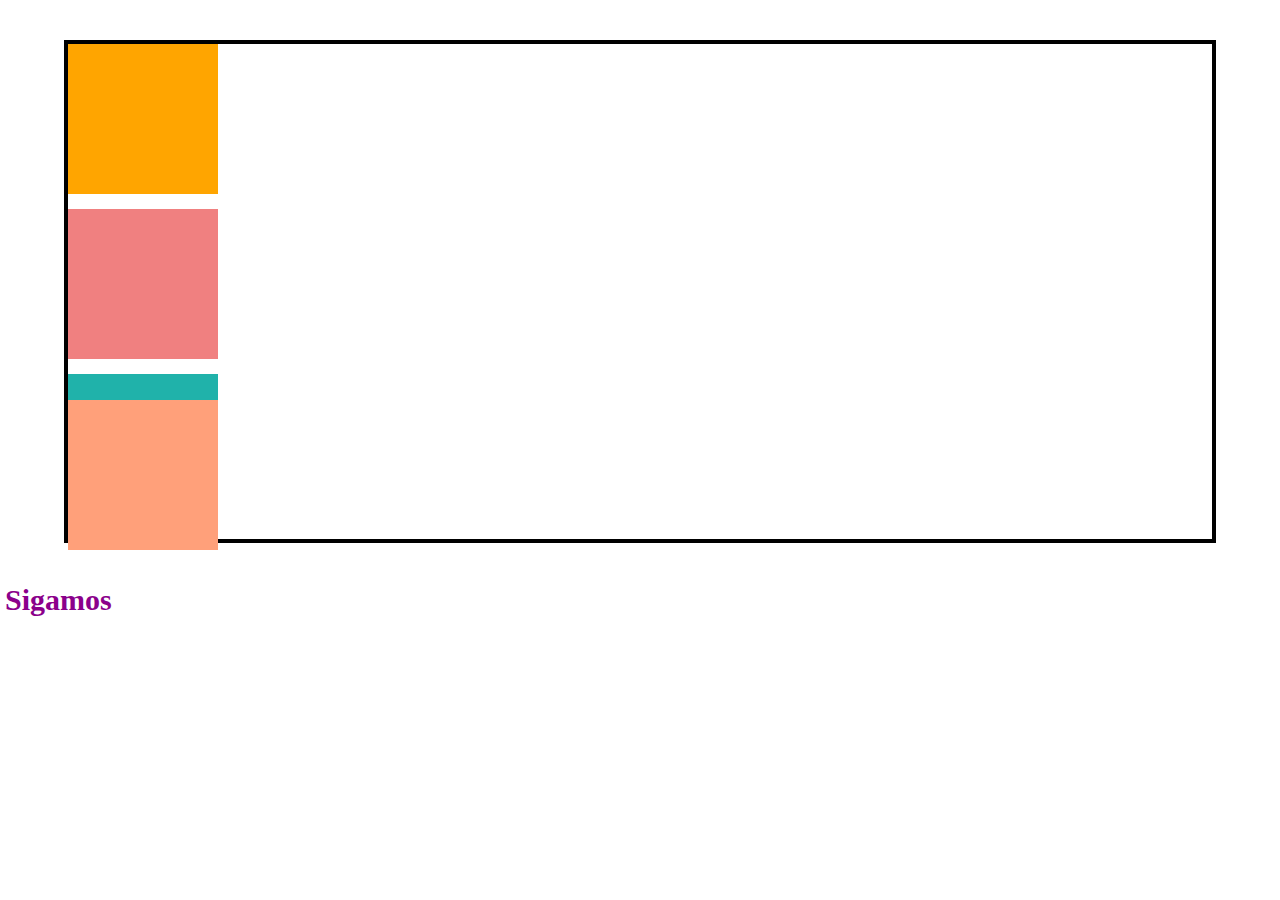
<file: index.html>
<!DOCTYPE html>
<html lang="en">
<head>
    <meta charset="UTF-8">
    <meta http-equiv="X-UA-Compatible" content="IE=edge">
    <meta name="viewport" content="width=device-width, initial-scale=1.0">
    <title>Document</title>
    <link rel="stylesheet" href="style.css">
</head>
<body>
    <div class="container">
        <div class="element static"></div>
        <div class="element relative"></div>
        <div class="element absolute"></div>
        <div class="element fixed"></div>
    </div>
    <a href="Landing page/index.html" style="padding:5px; font-size: 30px; text-decoration: none; font-weight: bold; color: darkmagenta;">Sigamos</a>
</body>
</html>
</file>
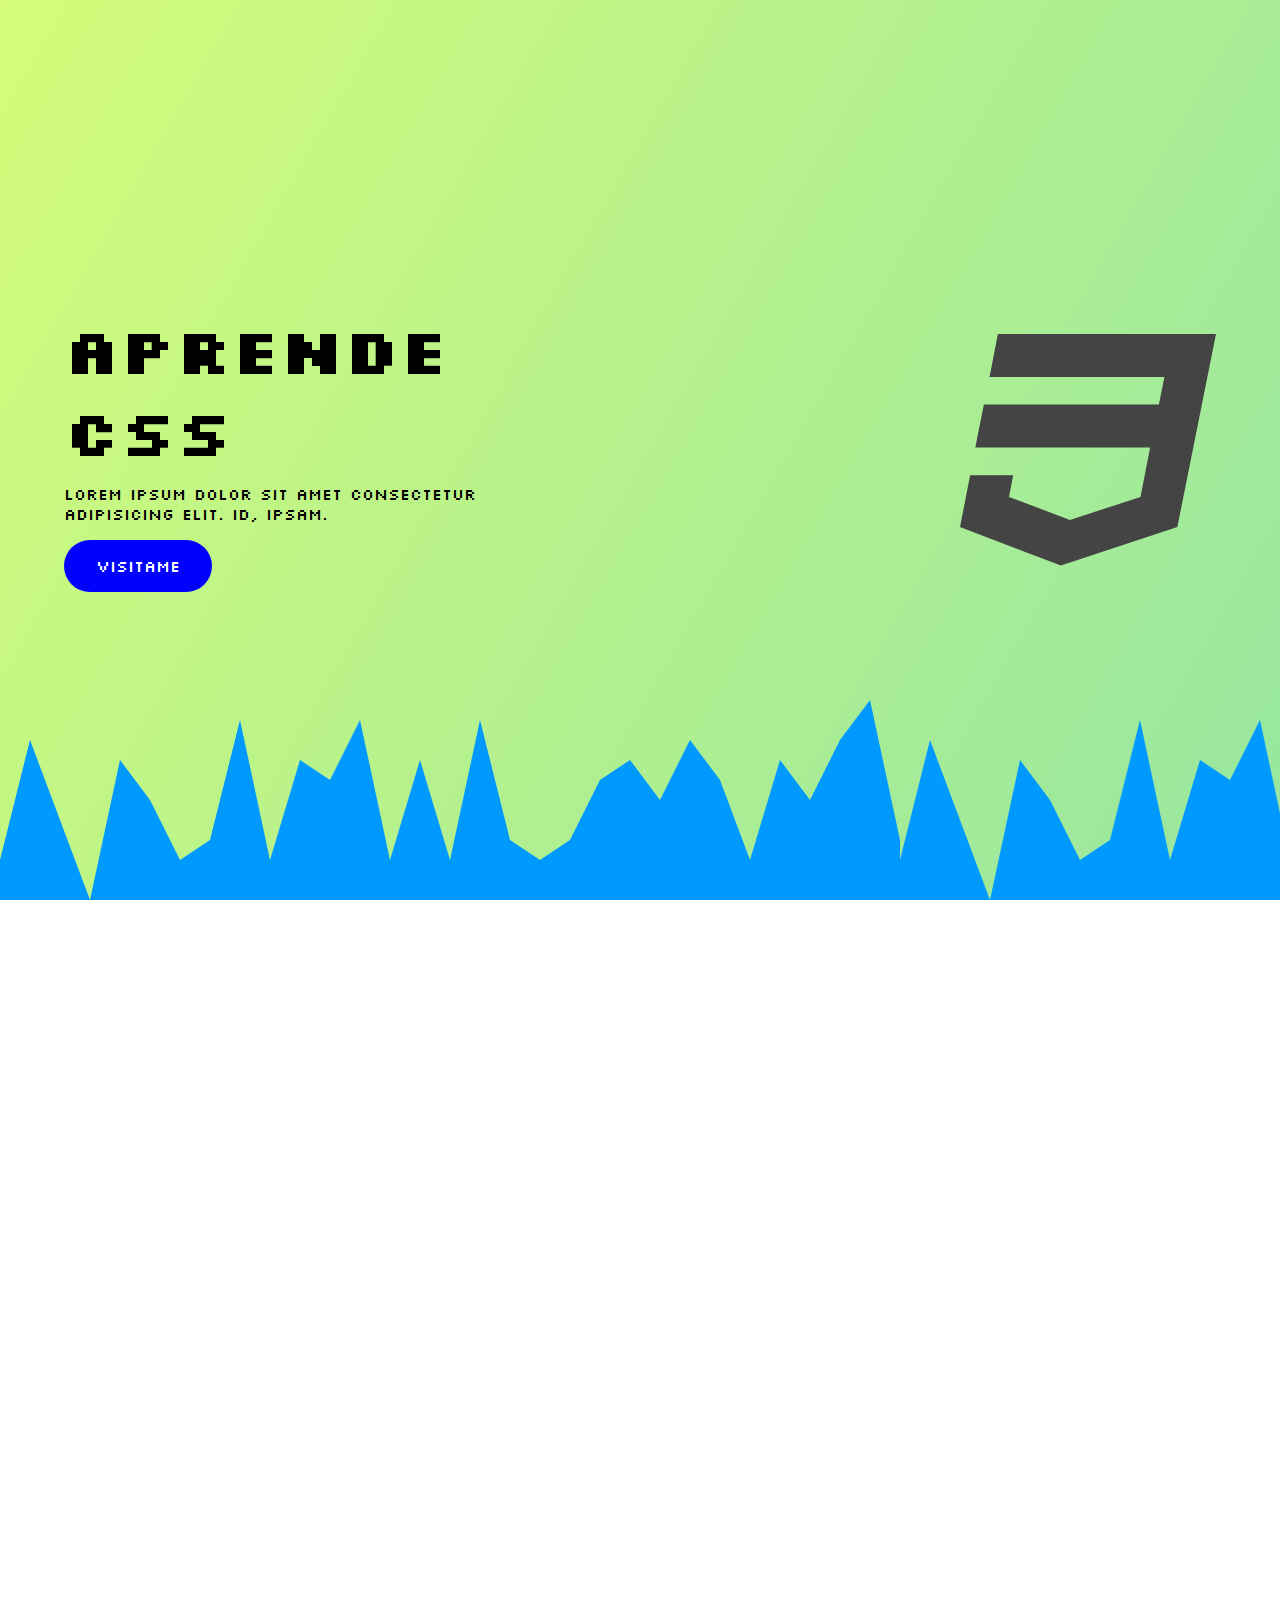
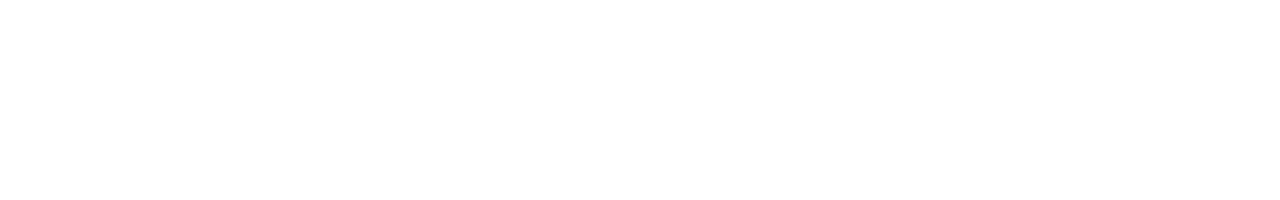
<file: Landing page/index.html>
<!DOCTYPE html>
<html lang="en">
  <head>
    <meta charset="UTF-8" />
    <meta http-equiv="X-UA-Compatible" content="IE=edge" />
    <meta name="viewport" content="width=device-width, initial-scale=1.0" />
    <title>Document</title>
    <link rel="stylesheet" href="style.css" />
  </head>
  <body>
    <header class="hero">
      <section class="hero__container">
        <div class="hero__texts">
          <h1 class="hero__title">Aprende CSS</h1>
          <p class="hero__paragraph">
            Lorem ipsum dolor sit amet consectetur adipisicing elit. Id, ipsam.
          </p>
          <a href="#" class="hero__cta">Visitame</a>
        </div>
        <figure class="hero__picture">
          <img src="css-3_official.svg" class="hero__img" />
        </figure>
      </section>
      <div class="hero__wave"></div>
    </header>
  </body>
</html>
</file>
<file: style.css>
* {
  margin: 0;
  box-sizing: border-box;
}

.container {
    width: 90%;
    margin: 40px auto;
    border: 4px solid;
}

.element {
    width: 150px;
    height: 150px;
  margin-bottom: 15px;
}

.static {
  background-color: orange;
  /* position: static; */
}

.relative {
  background-color: lightcoral;
  position: relative;
  /* top: 50px; */
  /* right: -30px; */
  /* bottom: -50px; */
  /* left: 30px; */
}

/* absolute se posiciona depende a las medidas o posicion que 
tenga el padre  */

.absolute {
  background-color: lightsalmon;
  position: absolute;
  /* top: 20px; */
  z-index: 4;
  top: 400px;
}

.fixed {
    background-color: lightseagreen;
    /* position: fixed; */
    z-index: 5;
}
</file>
<file: Landing page/style.css>
@import url("https://fonts.googleapis.com/css2?family=Silkscreen:wght@400;700&display=swap");

* {
  margin: 0;
  box-sizing: border-box;
}

body {
  font-family: "Silkscreen", cursive;
  min-height: 200vh;
}

.hero {
  background-image: linear-gradient(120deg, #d4fc79 0%, #96e6a1 100%);
position: relative;
}

.hero__container {
  width: 90%;
  max-width: 1200px;
  overflow: hidden;
  margin: 0 auto;
  height: 100vh;
  position: relative;
}

.hero__texts {
  width: 40%;
  position: absolute;
  left: 0;
  top: 50%;
  transform: translateY(-50%);
}

.hero__picture {
  position: absolute;
  right: 0;
  top: 50%;
  transform: translateY(-50%);
}

.hero__title{
    font-size: 4rem;
}

.hero__paragraph{
    margin: 12px 0 16px;
}

.hero__cta{
    display: inline-block;
    padding: 16px 32px;
    background-color: blue;
    color: #fff;
    text-decoration: none;
    border-radius: 30px;
}

.hero__img{
    display: block;
}

.hero__wave{
    position: absolute;
    bottom: 0;
    left: 0;
    width: 100%;
    height: 200px;
    background-image:url(waves.svg);
    /* background-repeat: no-repeat; */

}
</file>
